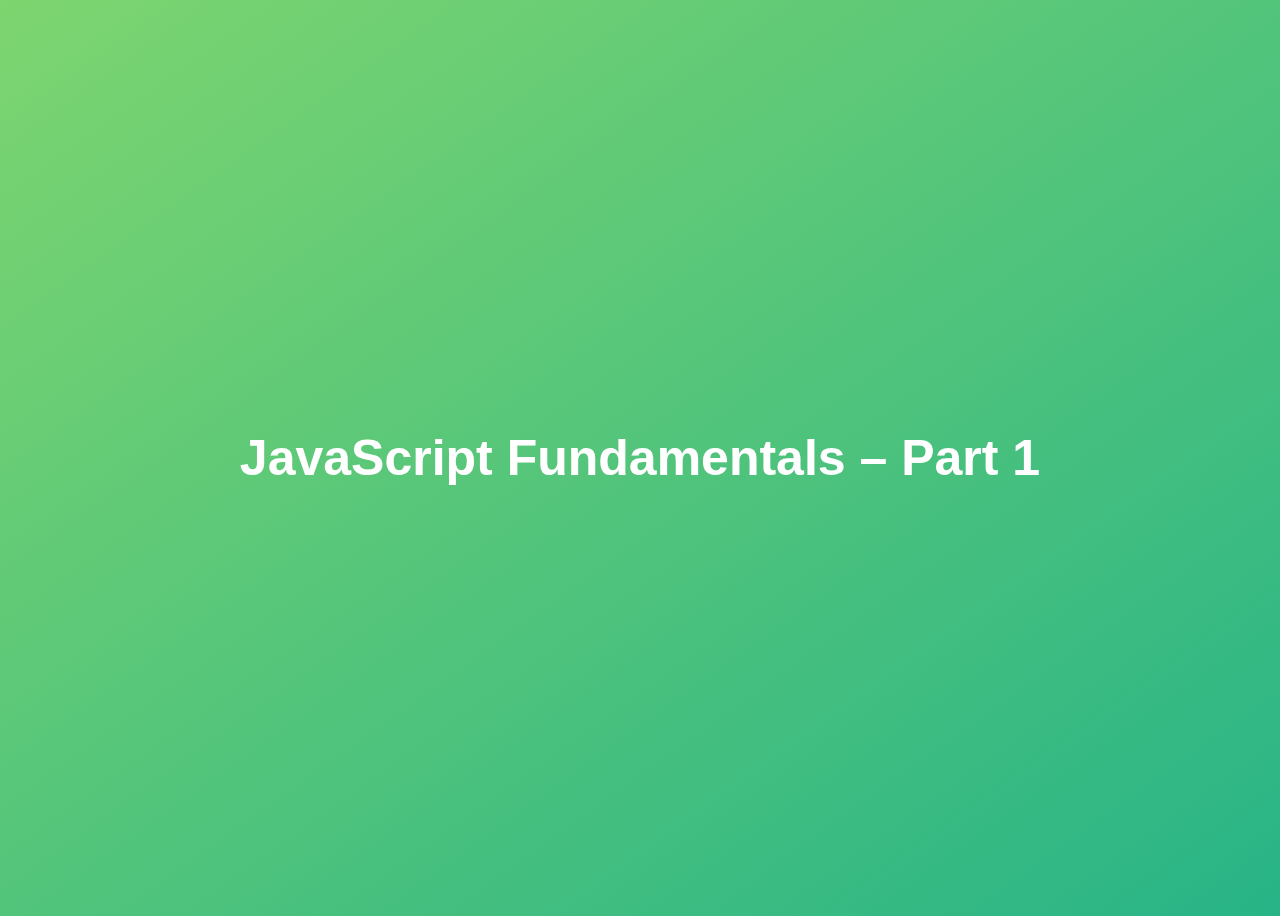
<file: complete-javascript-course-master/01-Fundamentals-Part-1/final/index.html>
<!DOCTYPE html>
<html lang="en">
  <head>
    <meta charset="UTF-8" />
    <meta name="viewport" content="width=device-width, initial-scale=1.0" />
    <meta http-equiv="X-UA-Compatible" content="ie=edge" />
    <title>JavaScript Fundamentals – Part 1</title>
    <style>
      body {
        height: 100vh;
        display: flex;
        align-items: center;
        background: linear-gradient(to top left, #28b487, #7dd56f);
      }
      h1 {
        font-family: sans-serif;
        font-size: 50px;
        line-height: 1.3;
        width: 100%;
        padding: 30px;
        text-align: center;
        color: white;
      }
    </style>
  </head>
  <body>
    <h1>JavaScript Fundamentals – Part 1</h1>

    <script src="script.js"></script>
  </body>
</html>
</file>
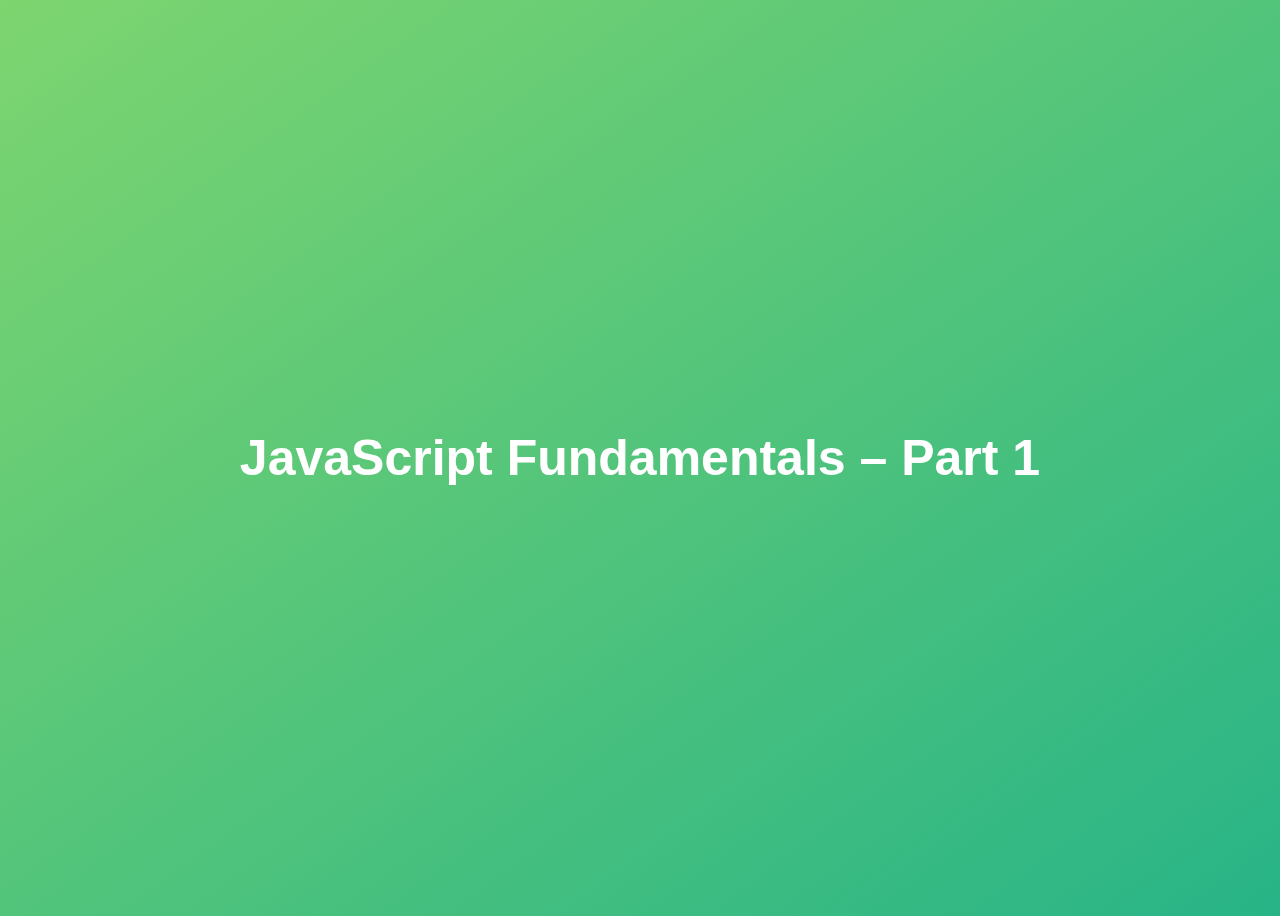
<file: complete-javascript-course-master/01-Fundamentals-Part-1/starter/index.html>
<!DOCTYPE html>
<html lang="en">

<head>
  <meta charset="UTF-8" />
  <meta name="viewport" content="width=device-width, initial-scale=1.0" />
  <meta http-equiv="X-UA-Compatible" content="ie=edge" />
  <title>JavaScript Fundamentals – Part 1</title>
  <style>
    body {
      height: 100vh;
      display: flex;
      align-items: center;
      background: linear-gradient(to top left, #28b487, #7dd56f);
    }

    h1 {
      font-family: sans-serif;
      font-size: 50px;
      line-height: 1.3;
      width: 100%;
      padding: 30px;
      text-align: center;
      color: white;
    }
  </style>
</head>

<body>
  <h1>JavaScript Fundamentals – Part 1</h1>
  <script src="index.js"></script>
</body>

</html>
</file>
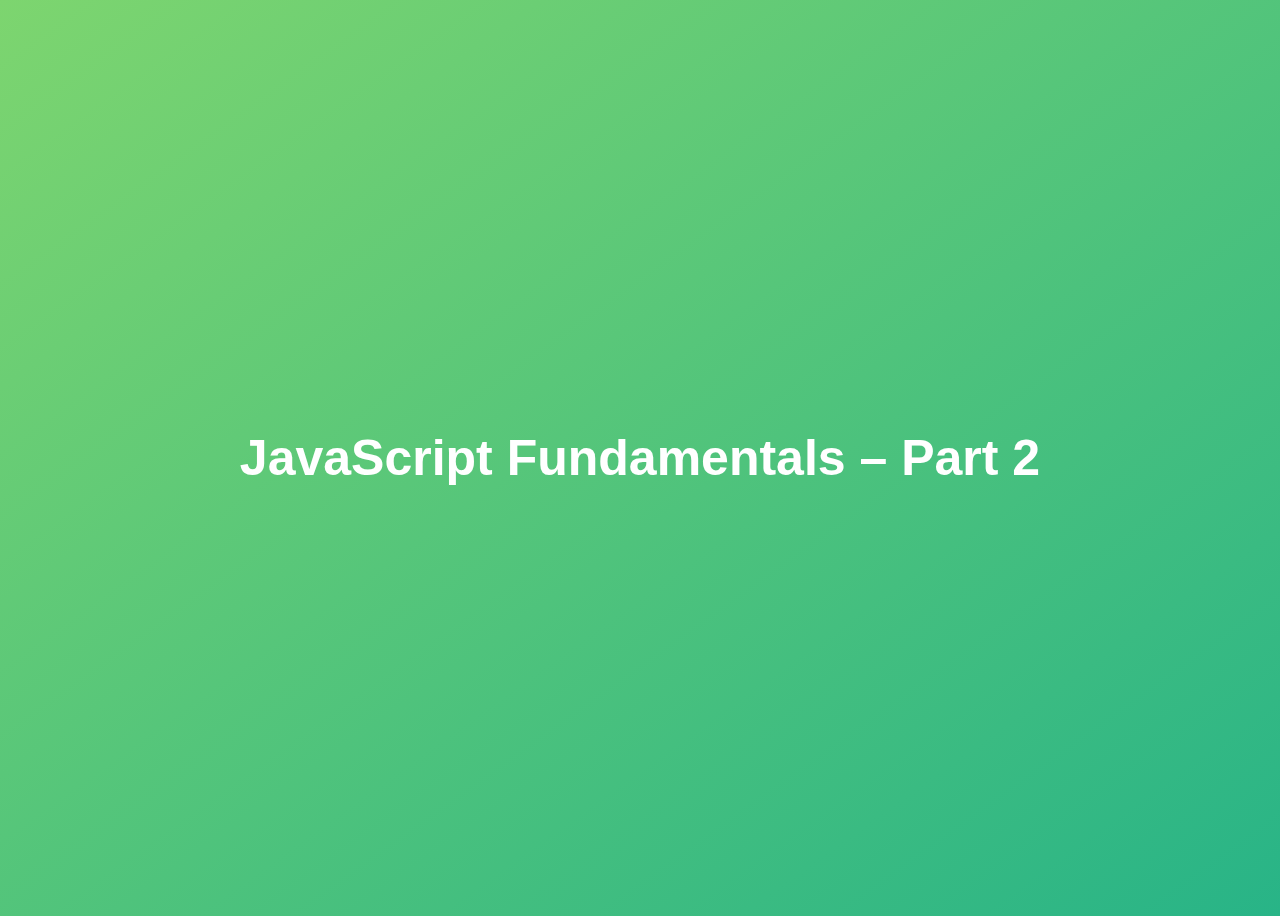
<file: complete-javascript-course-master/02-Fundamentals-Part-2/final/index.html>
<!DOCTYPE html>
<html lang="en">
  <head>
    <meta charset="UTF-8" />
    <meta name="viewport" content="width=device-width, initial-scale=1.0" />
    <meta http-equiv="X-UA-Compatible" content="ie=edge" />
    <title>JavaScript Fundamentals – Part 2</title>
    <style>
      body {
        height: 100vh;
        display: flex;
        align-items: center;
        background: linear-gradient(to top left, #28b487, #7dd56f);
      }
      h1 {
        font-family: sans-serif;
        font-size: 50px;
        line-height: 1.3;
        width: 100%;
        padding: 30px;
        text-align: center;
        color: white;
      }
    </style>
  </head>
  <body>
    <h1>JavaScript Fundamentals – Part 2</h1>
    <script src="script.js"></script>
  </body>
</html>
</file>
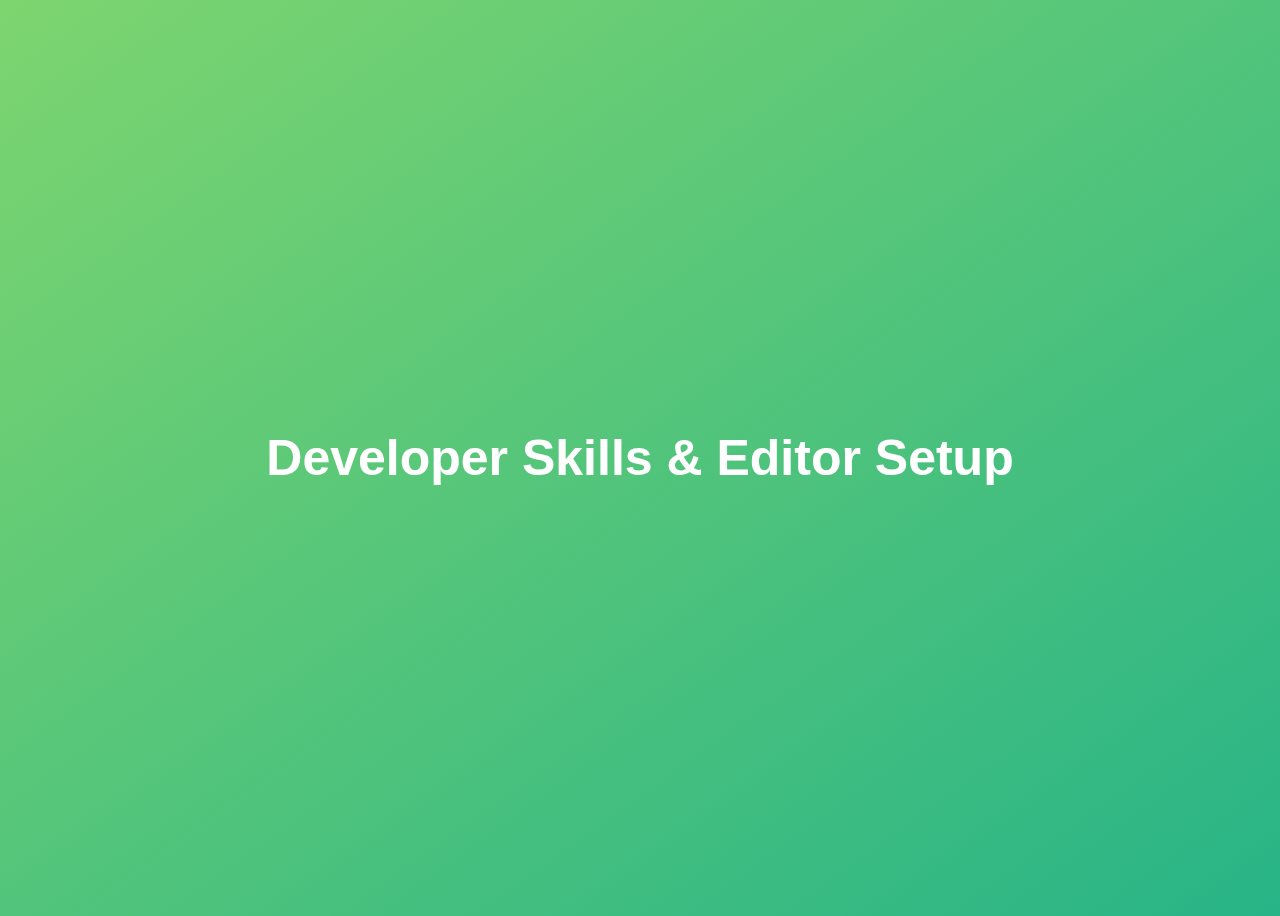
<file: complete-javascript-course-master/03-Developer-Skills/final/index.html>
<!DOCTYPE html>
<html lang="en">
  <head>
    <meta charset="UTF-8" />
    <meta name="viewport" content="width=device-width, initial-scale=1.0" />
    <meta http-equiv="X-UA-Compatible" content="ie=edge" />
    <title>Developer Skills & Editor Setup</title>
    <style>
      body {
        height: 100vh;
        display: flex;
        align-items: center;
        background: linear-gradient(to top left, #28b487, #7dd56f);
      }
      h1 {
        font-family: sans-serif;
        font-size: 50px;
        line-height: 1.3;
        width: 100%;
        padding: 30px;
        text-align: center;
        color: white;
      }
    </style>
  </head>
  <body>
    <h1>Developer Skills & Editor Setup</h1>
    <script src="script.js"></script>
  </body>
</html>
</file>
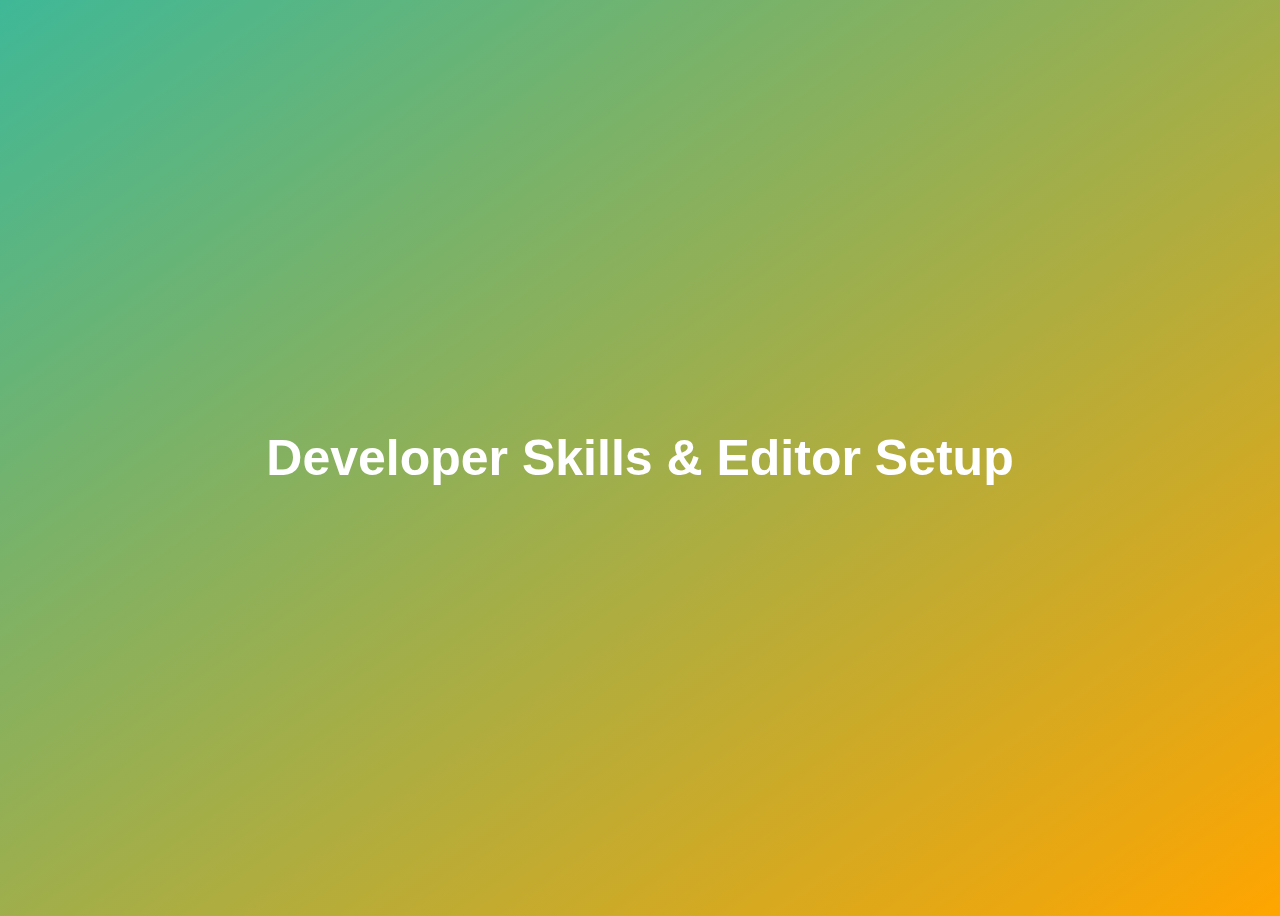
<file: complete-javascript-course-master/03-Developer-Skills/starter/index.html>
<!DOCTYPE html>
<html lang="en">
  <head>
    <meta charset="UTF-8" />
    <meta name="viewport" content="width=device-width, initial-scale=1.0" />
    <meta http-equiv="X-UA-Compatible" content="ie=edge" />
    <title>Developer Skills & Editor Setup</title>
    <style>
      body {
        height: 100vh;
        display: flex;
        align-items: center;
        background: linear-gradient(to top left, orange, #3fb897);
      }
      h1 {
        font-family: sans-serif;
        font-size: 50px;
        line-height: 1.3;
        width: 100%;
        padding: 30px;
        text-align: center;
        color: white;
      }
    </style>
  </head>
  <body>
    <h1>Developer Skills & Editor Setup</h1>
    <script src="script.js"></script>
  </body>
</html>
</file>
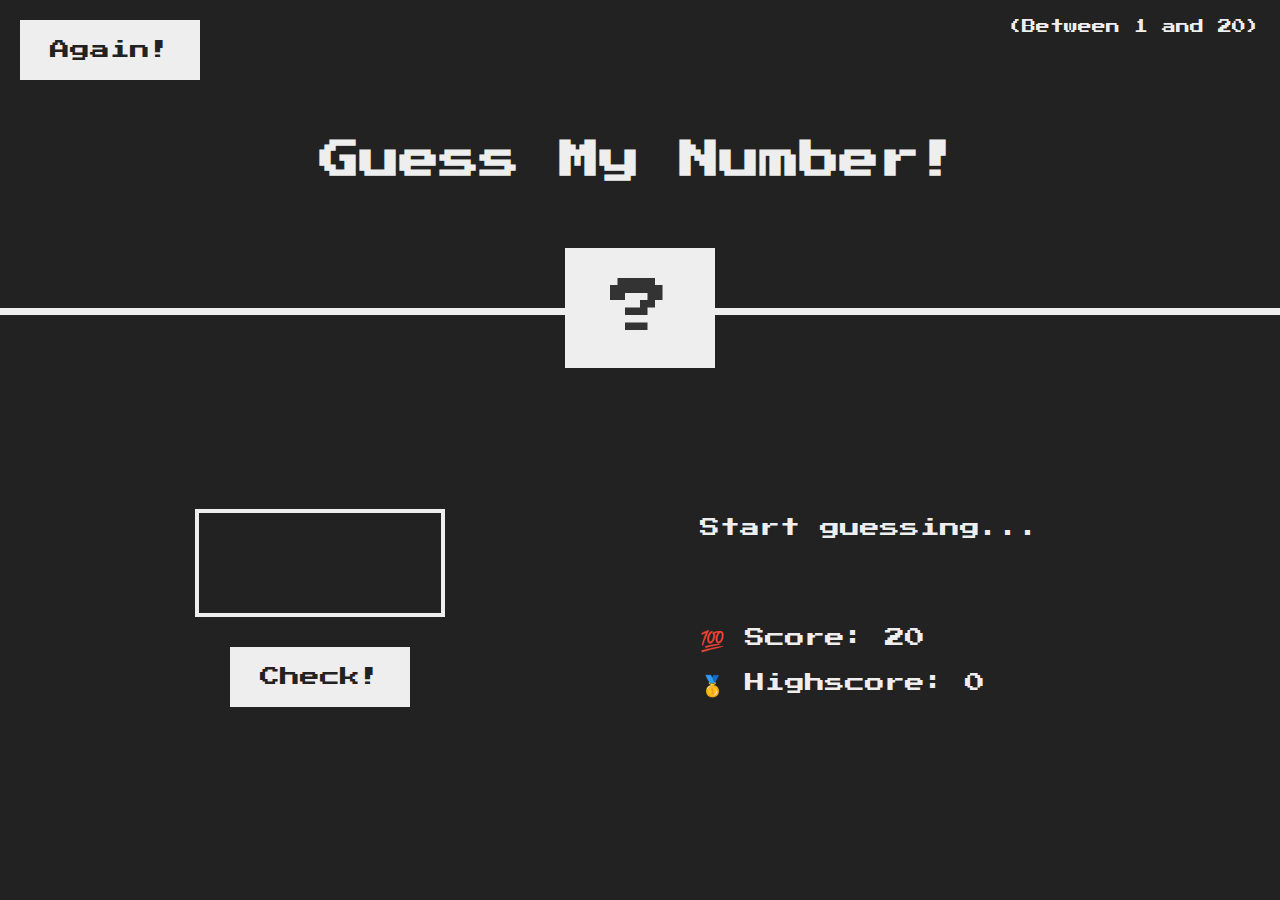
<file: complete-javascript-course-master/05-Guess-My-Number/final/index.html>
<!DOCTYPE html>
<html lang="en">
  <head>
    <meta charset="UTF-8" />
    <meta name="viewport" content="width=device-width, initial-scale=1.0" />
    <meta http-equiv="X-UA-Compatible" content="ie=edge" />
    <link rel="stylesheet" href="style.css" />
    <title>Guess My Number!</title>
  </head>
  <body>
    <header>
      <h1>Guess My Number!</h1>
      <p class="between">(Between 1 and 20)</p>
      <button class="btn again">Again!</button>
      <div class="number">?</div>
    </header>
    <main>
      <section class="left">
        <input type="number" class="guess" />
        <button class="btn check">Check!</button>
      </section>
      <section class="right">
        <p class="message">Start guessing...</p>
        <p class="label-score">💯 Score: <span class="score">20</span></p>
        <p class="label-highscore">
          🥇 Highscore: <span class="highscore">0</span>
        </p>
      </section>
    </main>
    <script src="script.js"></script>
  </body>
</html>
</file>
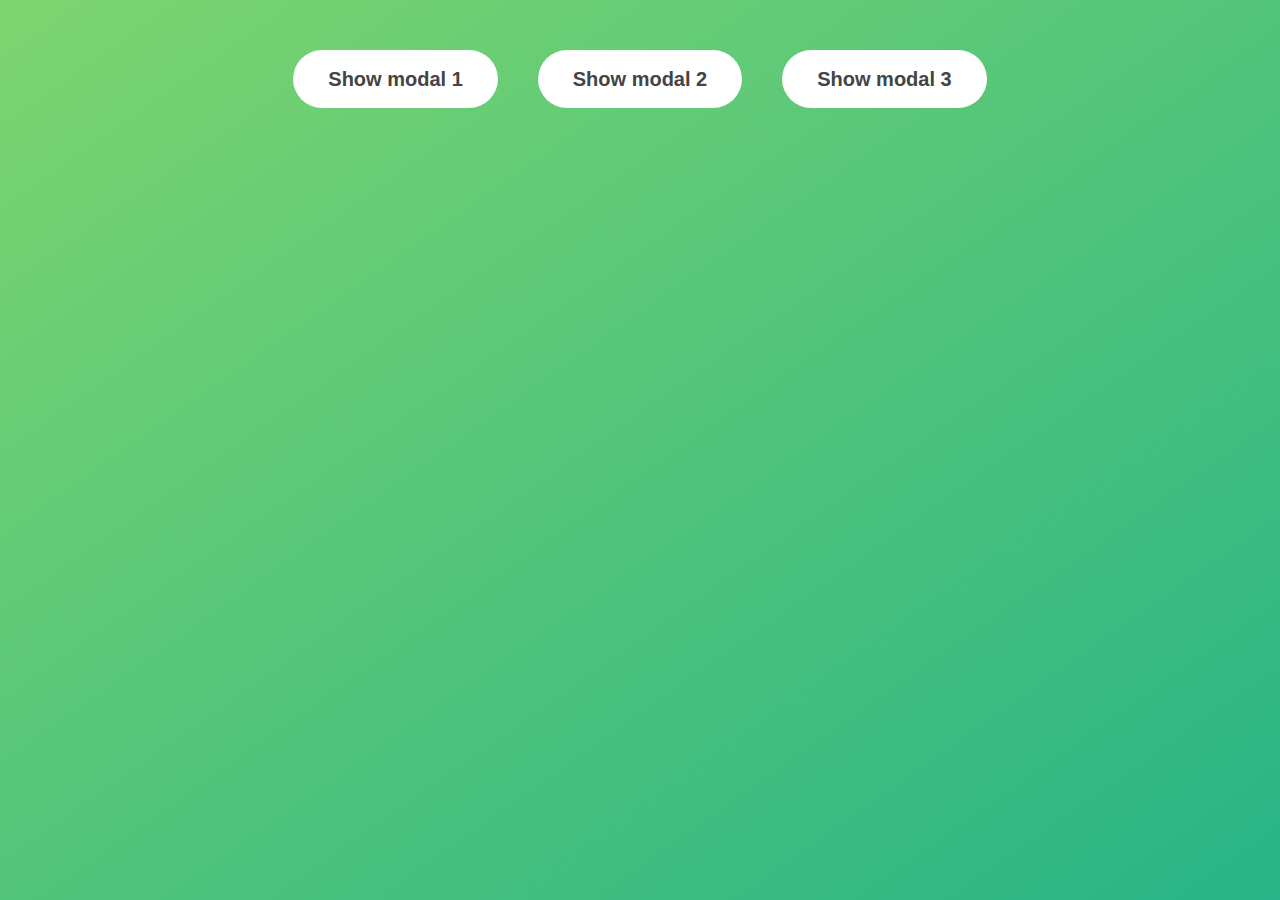
<file: complete-javascript-course-master/06-Modal/final/index.html>
<!DOCTYPE html>
<html lang="en">
  <head>
    <meta charset="UTF-8" />
    <meta name="viewport" content="width=device-width, initial-scale=1.0" />
    <meta http-equiv="X-UA-Compatible" content="ie=edge" />
    <link rel="stylesheet" href="style.css" />
    <title>Modal window</title>
  </head>
  <body>
    <button class="show-modal">Show modal 1</button>
    <button class="show-modal">Show modal 2</button>
    <button class="show-modal">Show modal 3</button>

    <div class="modal hidden">
      <button class="close-modal">&times;</button>
      <h1>I'm a modal window 😍</h1>
      <p>
        Lorem ipsum dolor sit amet, consectetur adipisicing elit, sed do eiusmod
        tempor incididunt ut labore et dolore magna aliqua. Ut enim ad minim
        veniam, quis nostrud exercitation ullamco laboris nisi ut aliquip ex ea
        commodo consequat. Duis aute irure dolor in reprehenderit in voluptate
        velit esse cillum dolore eu fugiat nulla pariatur. Excepteur sint
        occaecat cupidatat non proident, sunt in culpa qui officia deserunt
        mollit anim id est laborum.
      </p>
    </div>
    <div class="overlay hidden"></div>

    <script src="script.js"></script>
  </body>
</html>
</file>
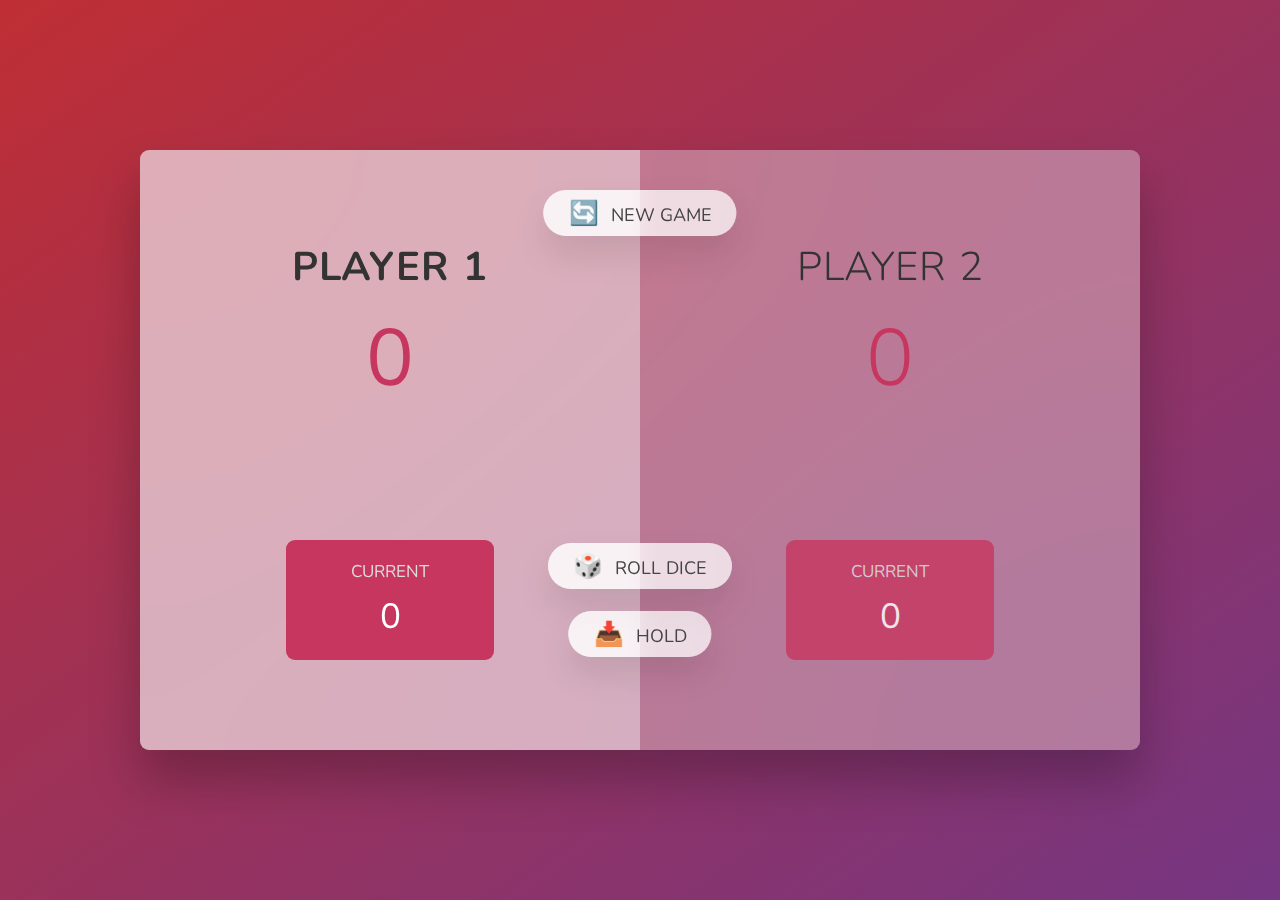
<file: complete-javascript-course-master/07-Pig-Game/final/index.html>
<!DOCTYPE html>
<html lang="en">
  <head>
    <meta charset="UTF-8" />
    <meta name="viewport" content="width=device-width, initial-scale=1.0" />
    <meta http-equiv="X-UA-Compatible" content="ie=edge" />
    <link rel="stylesheet" href="style.css" />
    <title>Pig Game</title>
  </head>
  <body>
    <main>
      <section class="player player--0 player--active">
        <h2 class="name" id="name--0">Player 1</h2>
        <p class="score" id="score--0">43</p>
        <div class="current">
          <p class="current-label">Current</p>
          <p class="current-score" id="current--0">0</p>
        </div>
      </section>
      <section class="player player--1">
        <h2 class="name" id="name--1">Player 2</h2>
        <p class="score" id="score--1">24</p>
        <div class="current">
          <p class="current-label">Current</p>
          <p class="current-score" id="current--1">0</p>
        </div>
      </section>

      <img src="dice-5.png" alt="Playing dice" class="dice" />
      <button class="btn btn--new">🔄 New game</button>
      <button class="btn btn--roll">🎲 Roll dice</button>
      <button class="btn btn--hold">📥 Hold</button>
    </main>
    <script src="script.js"></script>
  </body>
</html>
</file>
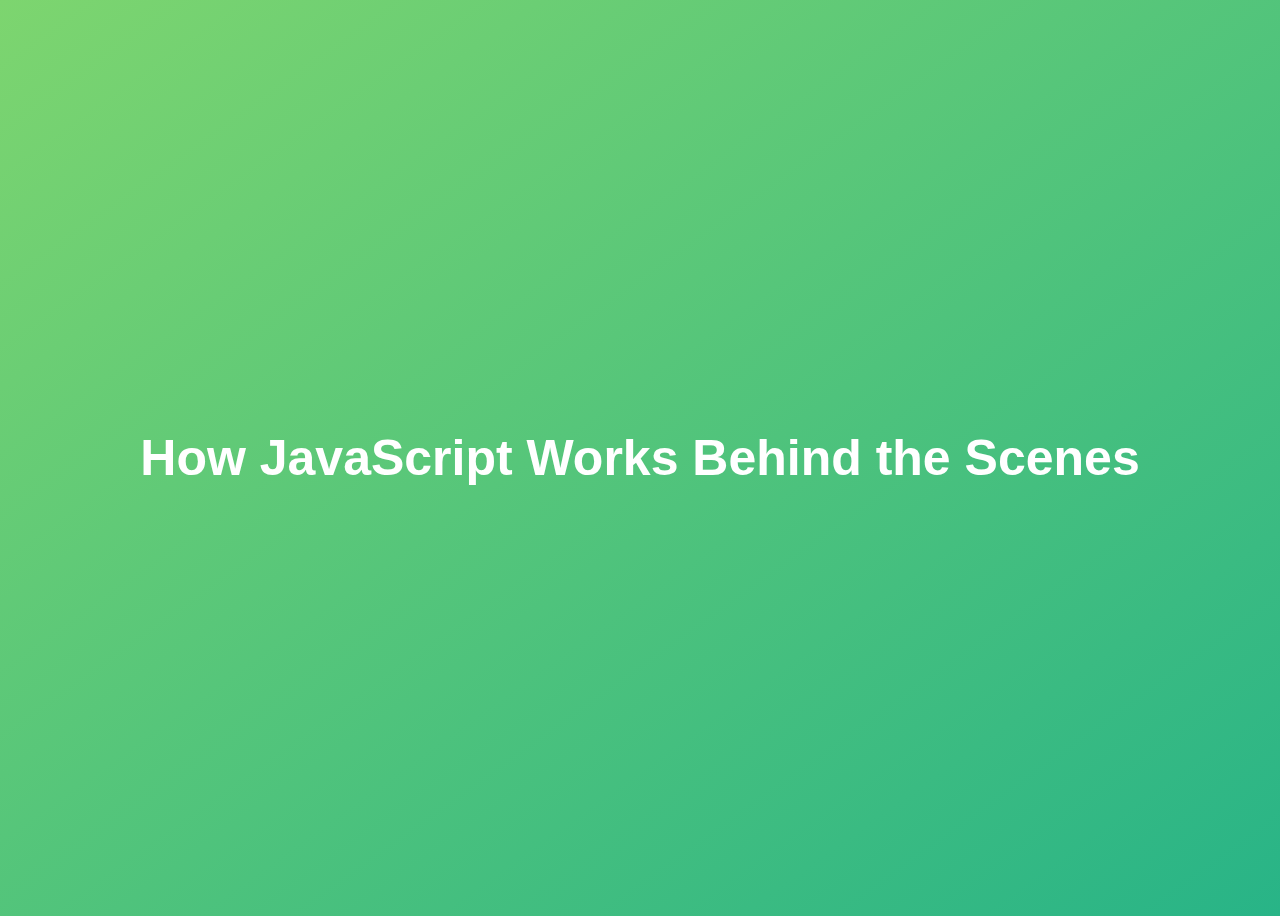
<file: complete-javascript-course-master/08-Behind-the-Scenes/final/index.html>
<!DOCTYPE html>
<html lang="en">
  <head>
    <meta charset="UTF-8" />
    <meta name="viewport" content="width=device-width, initial-scale=1.0" />
    <meta http-equiv="X-UA-Compatible" content="ie=edge" />
    <title>How JavaScript Works Behind the Scenes</title>
    <style>
      body {
        height: 100vh;
        display: flex;
        align-items: center;
        background: linear-gradient(to top left, #28b487, #7dd56f);
      }
      h1 {
        font-family: sans-serif;
        font-size: 50px;
        line-height: 1.3;
        width: 100%;
        padding: 30px;
        text-align: center;
        color: white;
      }
    </style>
  </head>
  <body>
    <h1>How JavaScript Works Behind the Scenes</h1>
    <script src="script.js"></script>
  </body>
</html>
</file>
<file: complete-javascript-course-master/05-Guess-My-Number/final/style.css>
@import url('https://fonts.googleapis.com/css?family=Press+Start+2P&display=swap');

* {
  margin: 0;
  padding: 0;
  box-sizing: inherit;
}

html {
  font-size: 62.5%;
  box-sizing: border-box;
}

body {
  font-family: 'Press Start 2P', sans-serif;
  color: #eee;
  background-color: #222;
  /* background-color: #60b347; */
}

/* LAYOUT */
header {
  position: relative;
  height: 35vh;
  border-bottom: 7px solid #eee;
}

main {
  height: 65vh;
  color: #eee;
  display: flex;
  align-items: center;
  justify-content: space-around;
}

.left {
  width: 52rem;
  display: flex;
  flex-direction: column;
  align-items: center;
}

.right {
  width: 52rem;
  font-size: 2rem;
}

/* ELEMENTS STYLE */
h1 {
  font-size: 4rem;
  text-align: center;
  position: absolute;
  width: 100%;
  top: 52%;
  left: 50%;
  transform: translate(-50%, -50%);
}

.number {
  background: #eee;
  color: #333;
  font-size: 6rem;
  width: 15rem;
  padding: 3rem 0rem;
  text-align: center;
  position: absolute;
  bottom: 0;
  left: 50%;
  transform: translate(-50%, 50%);
}

.between {
  font-size: 1.4rem;
  position: absolute;
  top: 2rem;
  right: 2rem;
}

.again {
  position: absolute;
  top: 2rem;
  left: 2rem;
}

.guess {
  background: none;
  border: 4px solid #eee;
  font-family: inherit;
  color: inherit;
  font-size: 5rem;
  padding: 2.5rem;
  width: 25rem;
  text-align: center;
  display: block;
  margin-bottom: 3rem;
}

.btn {
  border: none;
  background-color: #eee;
  color: #222;
  font-size: 2rem;
  font-family: inherit;
  padding: 2rem 3rem;
  cursor: pointer;
}

.btn:hover {
  background-color: #ccc;
}

.message {
  margin-bottom: 8rem;
  height: 3rem;
}

.label-score {
  margin-bottom: 2rem;
}
</file>
<file: complete-javascript-course-master/06-Modal/final/style.css>
* {
  margin: 0;
  padding: 0;
  box-sizing: inherit;
}

html {
  font-size: 62.5%;
  box-sizing: border-box;
}

body {
  font-family: sans-serif;
  color: #333;
  line-height: 1.5;
  height: 100vh;
  position: relative;
  display: flex;
  align-items: flex-start;
  justify-content: center;
  background: linear-gradient(to top left, #28b487, #7dd56f);
}

.show-modal {
  font-size: 2rem;
  font-weight: 600;
  padding: 1.75rem 3.5rem;
  margin: 5rem 2rem;
  border: none;
  background-color: #fff;
  color: #444;
  border-radius: 10rem;
  cursor: pointer;
}

.close-modal {
  position: absolute;
  top: 1.2rem;
  right: 2rem;
  font-size: 5rem;
  color: #333;
  cursor: pointer;
  border: none;
  background: none;
}

h1 {
  font-size: 2.5rem;
  margin-bottom: 2rem;
}

p {
  font-size: 1.8rem;
}

/* -------------------------- */
/* CLASSES TO MAKE MODAL WORK */
.hidden {
  display: none;
}

.modal {
  position: absolute;
  top: 50%;
  left: 50%;
  transform: translate(-50%, -50%);
  width: 70%;

  background-color: white;
  padding: 6rem;
  border-radius: 5px;
  box-shadow: 0 3rem 5rem rgba(0, 0, 0, 0.3);
  z-index: 10;
}

.overlay {
  position: absolute;
  top: 0;
  left: 0;
  width: 100%;
  height: 100%;
  background-color: rgba(0, 0, 0, 0.6);
  backdrop-filter: blur(3px);
  z-index: 5;
}
</file>
<file: complete-javascript-course-master/07-Pig-Game/final/style.css>
@import url('https://fonts.googleapis.com/css2?family=Nunito&display=swap');

* {
  margin: 0;
  padding: 0;
  box-sizing: inherit;
}

html {
  font-size: 62.5%;
  box-sizing: border-box;
}

body {
  font-family: 'Nunito', sans-serif;
  font-weight: 400;
  height: 100vh;
  color: #333;
  background-image: linear-gradient(to top left, #753682 0%, #bf2e34 100%);
  display: flex;
  align-items: center;
  justify-content: center;
}

/* LAYOUT */
main {
  position: relative;
  width: 100rem;
  height: 60rem;
  background-color: rgba(255, 255, 255, 0.35);
  backdrop-filter: blur(200px);
  filter: blur();
  box-shadow: 0 3rem 5rem rgba(0, 0, 0, 0.25);
  border-radius: 9px;
  overflow: hidden;
  display: flex;
}

.player {
  flex: 50%;
  padding: 9rem;
  display: flex;
  flex-direction: column;
  align-items: center;
  transition: all 0.75s;
}

/* ELEMENTS */
.name {
  position: relative;
  font-size: 4rem;
  text-transform: uppercase;
  letter-spacing: 1px;
  word-spacing: 2px;
  font-weight: 300;
  margin-bottom: 1rem;
}

.score {
  font-size: 8rem;
  font-weight: 300;
  color: #c7365f;
  margin-bottom: auto;
}

.player--active {
  background-color: rgba(255, 255, 255, 0.4);
}
.player--active .name {
  font-weight: 700;
}
.player--active .score {
  font-weight: 400;
}

.player--active .current {
  opacity: 1;
}

.current {
  background-color: #c7365f;
  opacity: 0.8;
  border-radius: 9px;
  color: #fff;
  width: 65%;
  padding: 2rem;
  text-align: center;
  transition: all 0.75s;
}

.current-label {
  text-transform: uppercase;
  margin-bottom: 1rem;
  font-size: 1.7rem;
  color: #ddd;
}

.current-score {
  font-size: 3.5rem;
}

/* ABSOLUTE POSITIONED ELEMENTS */
.btn {
  position: absolute;
  left: 50%;
  transform: translateX(-50%);
  color: #444;
  background: none;
  border: none;
  font-family: inherit;
  font-size: 1.8rem;
  text-transform: uppercase;
  cursor: pointer;
  font-weight: 400;
  transition: all 0.2s;

  background-color: white;
  background-color: rgba(255, 255, 255, 0.6);
  backdrop-filter: blur(10px);

  padding: 0.7rem 2.5rem;
  border-radius: 50rem;
  box-shadow: 0 1.75rem 3.5rem rgba(0, 0, 0, 0.1);
}

.btn::first-letter {
  font-size: 2.4rem;
  display: inline-block;
  margin-right: 0.7rem;
}

.btn--new {
  top: 4rem;
}
.btn--roll {
  top: 39.3rem;
}
.btn--hold {
  top: 46.1rem;
}

.btn:active {
  transform: translate(-50%, 3px);
  box-shadow: 0 1rem 2rem rgba(0, 0, 0, 0.15);
}

.btn:focus {
  outline: none;
}

.dice {
  position: absolute;
  left: 50%;
  top: 16.5rem;
  transform: translateX(-50%);
  height: 10rem;
  box-shadow: 0 2rem 5rem rgba(0, 0, 0, 0.2);
}

.player--winner {
  background-color: #2f2f2f;
}

.player--winner .name {
  font-weight: 700;
  color: #c7365f;
}

.hidden {
  display: none;
}
</file>
